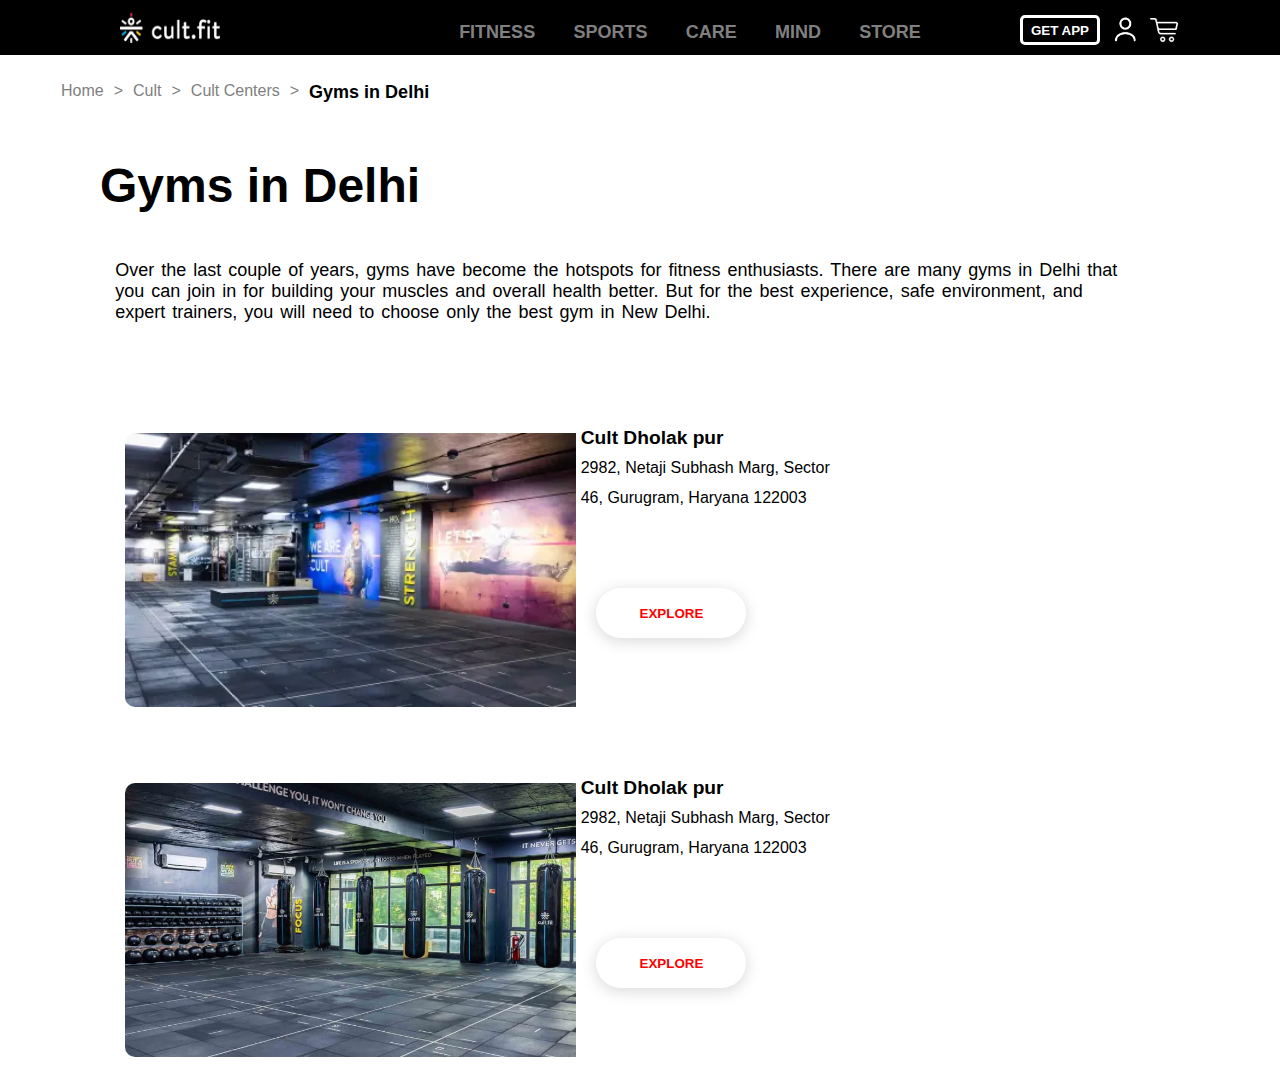
<file: first page.html>
<html lang="en">
<head>
    <meta charset="UTF-8">
    <meta name="viewport" content="width=device-width, initial-scale=1.0">
    <title>gym</title>
    <link rel="stylesheet" href="firstpage.css">
</head>
<body>
    <div class="main">

        <div class="contener">
            <div class="logo"><a href="kundan.html"><img src="logo.webp" alt="" height="30px"></a></div>
            <div class="textmain">
                <div class="text">
            <div class="a2">
                <a href="https://www.cult.fit/fitness"><h5>FITNESS</h5></a>
            </div>
            <div class="a3">
                <a href="https://www.cult.fit/play"><h5>SPORTS</h5></a>
            </div>
            <div class="a4">
                <a href="https://www.cult.fit/care"> <h5>CARE</h5></a>
            </div>
                <div class="a5">
                    <a href="https://www.cult.fit/mind/home"> <h5>MIND</h5></a>
                </div>
                <div class="a6">
                    <a href="https://cultsport.com/"><h5>STORE</h5></a>
                </div></div></div>
                <div class="imgs">
                <div class="app">
                <button color="primary">GET APP</button>
                </div>
                <div class="icon">
                    <img src="icon.webp" alt="" height="40">
                </div>
                <div class="cart" >
                    <a href="#">
                    <img src="cart.webp" alt="" >
                </a>
                </div>
            </div>
        </div>
        <div class="main2">
            <ul>
                <li><a href="kundan.html" style="text-decoration: none; color: gray;">Home</a></li>
                <li>></li>
                <li>Cult</li>
                <li>></li>
                <li>Cult Centers</li>
                <li>></li>
                <li style="color:black; font-size: large;font-weight: 600;">Gyms in Delhi</li>
            </ul>
            <div class="gyms"><h2>Gyms in Delhi</h2></div>
        </div>
        
            <div class="content">
            <p>Over the last couple of years, gyms have become the hotspots for fitness enthusiasts. There are many gyms in Delhi that you can join in for building your muscles and overall health better. But for the best experience, safe environment, and expert trainers, you will need to choose only the best gym in New Delhi.</p>
            </div>
            <div class="center">
                <div class="p1">
                <img class="cen"  src="center_101_IMAGE_236639d9-cde7-42ee-8048-57d402f4d047.webp"  alt="">
            </div>
            <div class="addres" >
                <h3> Cult Dholak pur</h3>
                <p> 2982, Netaji Subhash Marg, Sector 46, Gurugram, Haryana 122003</p>
                <button class="btn-exp"><a href="https://www.cult.fit/cult/center/pitampura/cult-pitampura/101" style="color: red;">EXPLORE</a></button>
            </div>
        </div>
<!-- ...........................2nd ............................. -->
            <div class="center2">
                <div class="p1">
                <img class="cen2"  src="photo2.JPEG"  alt="">
            </div>
            <div class="addres2" >
                <h3> Cult Dholak pur</h3>
                <p> 2982, Netaji Subhash Marg, Sector 46, Gurugram, Haryana 122003</p>
                <button class="btn-exp2"><a href="#" style="color: red;">EXPLORE</a></button>
            </div>

        </div>
    </div>
</body>
</html>
</file>
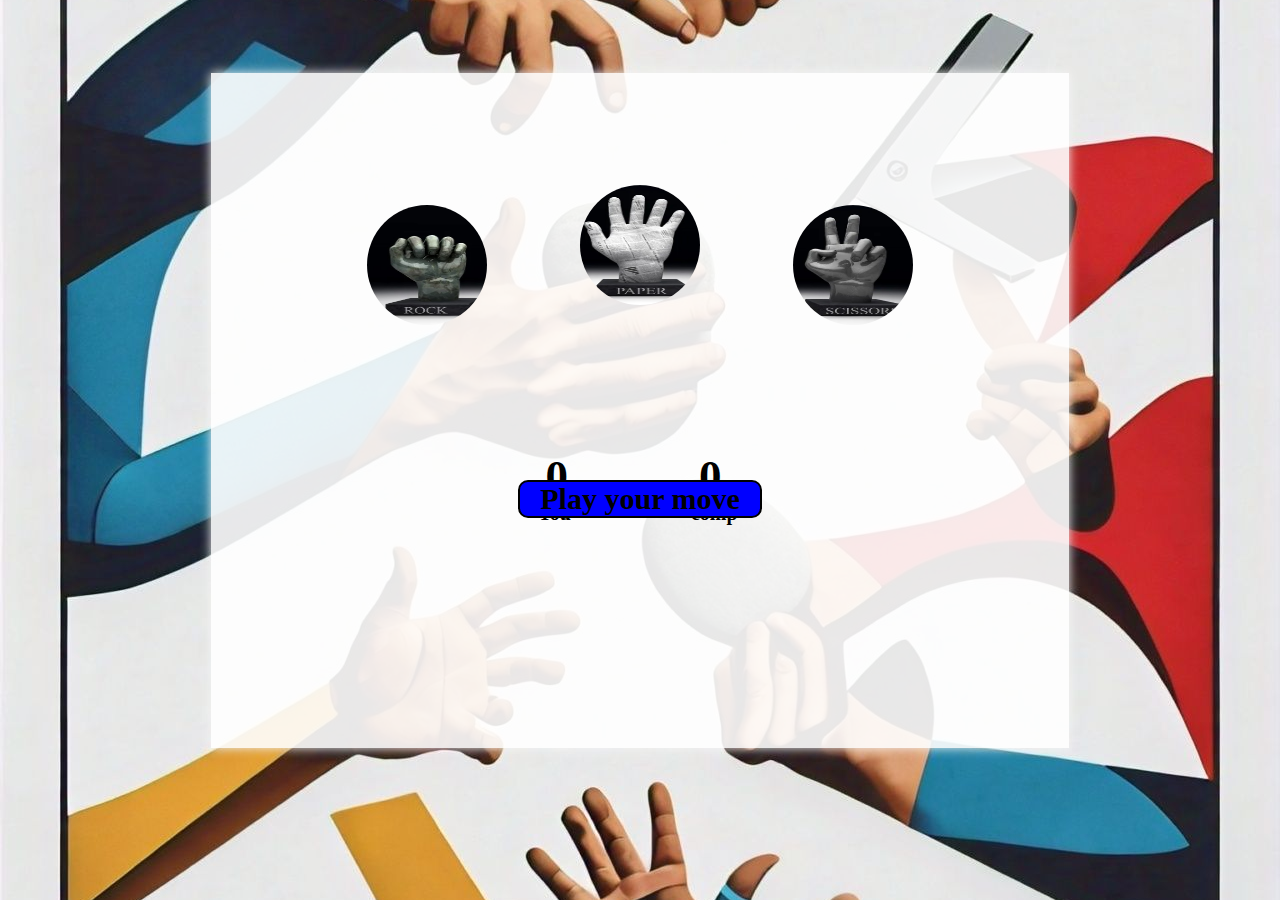
<file: game(rps).html>
<html lang="en">

<head>
    <meta charset="UTF-8">
    <meta name="viewport" content="width=device-width, initial-scale=1.0">
    <title>Document</title>
    <style>
        * {
            margin: 0;
            padding: 0;
            box-sizing: border-box;
            user-select: none;
        }

        .body {
            display: flex;
            align-items: center;
            justify-content: center;

        }

        body {
            /* position: absolute; */
            display: flex;
            justify-content: center;
            background-image: url(WhatsApp\ Image\ 2024-05-21\ at\ 14.16.08_73626ad5.jpg);
            background-position: center;
            background-repeat: repeat;
            background-size: cover;
            height: 100vh;
            backdrope-filter:blur(4px);
        }

        .game {
            display: flex;
            height: 75vh;
            width: 67%;
            background-color: #ffffffe5;
            margin-top: 73px;
            box-shadow: 0px 0px 10px 0px whitesmoke;
        }

        .choices {
            display: flex;
            justify-content: space-around;
            width: 50%;
            top: 20%;
            left: 25%;
            position: absolute;
        }

        .choice {
            border: 5px solid transparent;
            height: 130px;
            width: 130px;
            border-radius: 50%;
            display: flex;
            overflow: hidden;
            justify-content: space-around;


        }

        .choice:hover {

            border: 5px solid rgb(17, 0, 255);
        }

        .choice img {
            height: 100%;
            width: 100%;
        }

        .scor-bord {
            width: 200px;
            display: flex;
            justify-content: space-between;
            font-weight: 900;
            position: absolute;
            top: 50%;
            left: 42%;
            font-size: 20px;
        }

        .msg-cntener {
            display: flex;
            justify-content: center;
            align-items: center;
            position: absolute;
            width: 100%;
            top: 30rem;
            left: 0%;

        }

        #msg {
            padding: 0px 20px;
            font-weight: 800;
            font-size: 30px;
            border-radius: 10px;
            background-color: blue;
            border: 2px solid black;


        }

        @media only screen and (max-width:700px) {
            .choices {
                width: 98%;
                left: 1%;
            }

            .scor-bord {
                left: 19%;
            }

            .msg-cntener {
                left: 0%;
            }
            .game{
                width: 100%;
            }

        }

        .body {
            display: flex;
            align-items: center;
            justify-content: center;

        }

        .div {
            background-color: black;
            color: white;
            height: 500px;
            width: 700px;
            border: 1px solid whitesmoke;
            border-radius: 10px;
            font-size: 460%;
            display: flex;
            justify-content: center;
            align-items: center;
            z-index: 100;
            box-shadow: 5px 5px 5px 5px gray;
            user-select: none;
            background-image: url(confetti-29.gif);
            background-size: cover;
            background-repeat: no-repeat;
            background-blend-mode: color(black);
            animation: motion 0.2s 1 ease-in;
            transition: transform .2s;
            transform: scale(1);
            margin-top: 73px;
            position: absolute;
            }

            .div2 {
            background-color: black;
            position: absolute;
            color: white;
            height: 500px;
            width: 700px;
            border: 1px solid whitesmoke;
            border-radius: 10px;
            background-image: url(WhatsApp\ Image\ 2024-05-21\ at\ 14.08.01_6a075d1c.jpg);
            background-position: center;
            font-size: 460%;
            display: flex;
            justify-content: center;
            align-items: center;
            z-index: 100;
            box-shadow: 5px 5px 5px 5px gray;
            user-select: none;
            background-size: cover;
            background-repeat: no-repeat;
            background-blend-mode: color(black);
            animation: motion 0.2s 1 ease-in;
            transition: transform .2s;
            transform: scale(1);
            margin-top: 73px;

        }

        @keyframes motion {
            0% {
                transform: scale(0.90);
            }

            100% {
                transform: scale(1);
            }
        }

        button {
            height: 50px;
            border-radius: 10px;
            width: 200px;
            position: absolute;
            /* left: 35%; */
            top: 80%;
            z-index: 500;
            background-color: rgba(255, 255, 255, 0);
            border: 1px solid white;
            font-size: 30px;
        }

        button:hover {
            background-color: rgb(58, 110, 255);
            border: 2px solid green;
            color: white;
            cursor: pointer;

        }

        .thank {
            border: 2px solid black;
            -webkit-text-stroke: 2px black;
        }
    </style>
</head>

<body>
    <div class="game">
        <!-- <h1 style="margin-left: 45%;">Choose One</h1> -->
        <div class="choices">
            <div id="Rock" class="choice" style="margin-top: 20px;"> <img src="R.jpg" alt=""></div>
            <div id="Paper" class="choice"><img src="P.jpg" alt=""></div>
            <div id="Scissors" class="choice" style="margin-top: 20px;"><img src="S.jpg" alt=""></div>
        </div>


        <div class="scor-bord">
            <div class="score">
                <p id="user-score" style="margin-left: 8px; font-size: 45px;">0</p>
                <p>You</p>
            </div>
            <div class="score">
                <p id="comp-score" style="margin-left: 8px; font-size: 45px;">0</p>
                <p>comp</p>
            </div>
        </div>
        <div class="msg-cntener">
            <p id="msg">Play your move</p>
        </div>
    </div>

    <div id="thank">
    </div>
    <script>

        
    </script>

    <script src="game.js"></script>
</body>

</html>
</file>
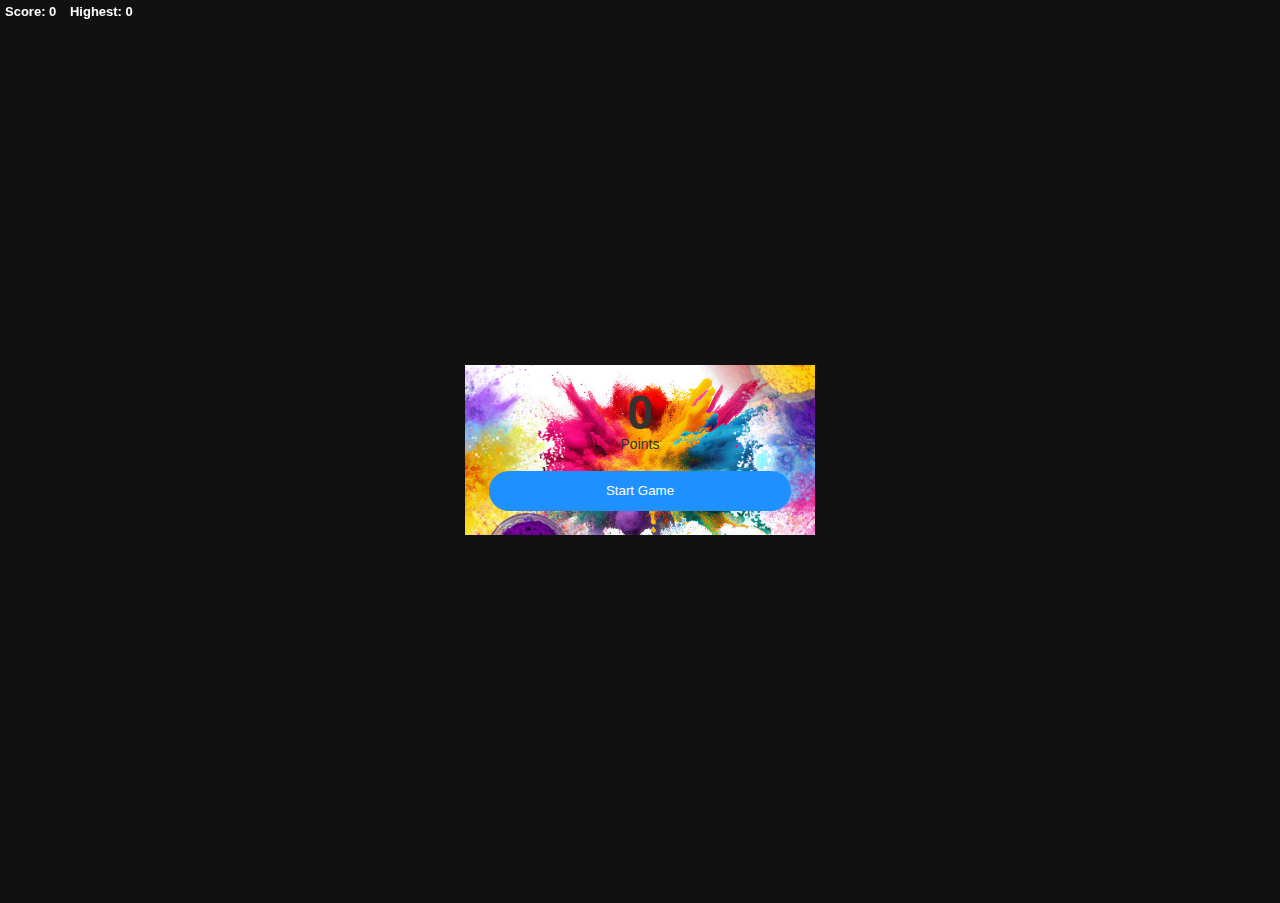
<file: game.html>
<!DOCTYPE html>
<html lang="en">

<head>
  <meta charset="UTF-8" />
  <title>CodePen - Bubble Shooter - HTML 5 &amp; JS Canvas</title>
  <link rel="stylesheet" href="./style.css" />
</head>

<body>
  <meta name="viewport" content="width=device-width, initial-scale=1.0, maximum-scale=1.0, 
     user-scalable=0" />
  <div id="score">
    <p>
      <strong> Score:
        <span class="ml-1" id="scoreEl">0</span>
      </strong>

    </p>

    <p>
      <strong> Highest:
        <span class="ml-1" id="highestEl">0</span>
      </strong>
    </p>
  </div>

  <div id="modelEl">
    <div>
      <h1 id="bigScoreEl">0</h1>
      <p>Points</p>
      <div>
        <button id="startGameBtn">Start Game </button>
      </div>
    </div>
  </div>
  <canvas></canvas>
  <!-- partial -->
  <script src="./script.js"></script>
</body>

</html>
</file>
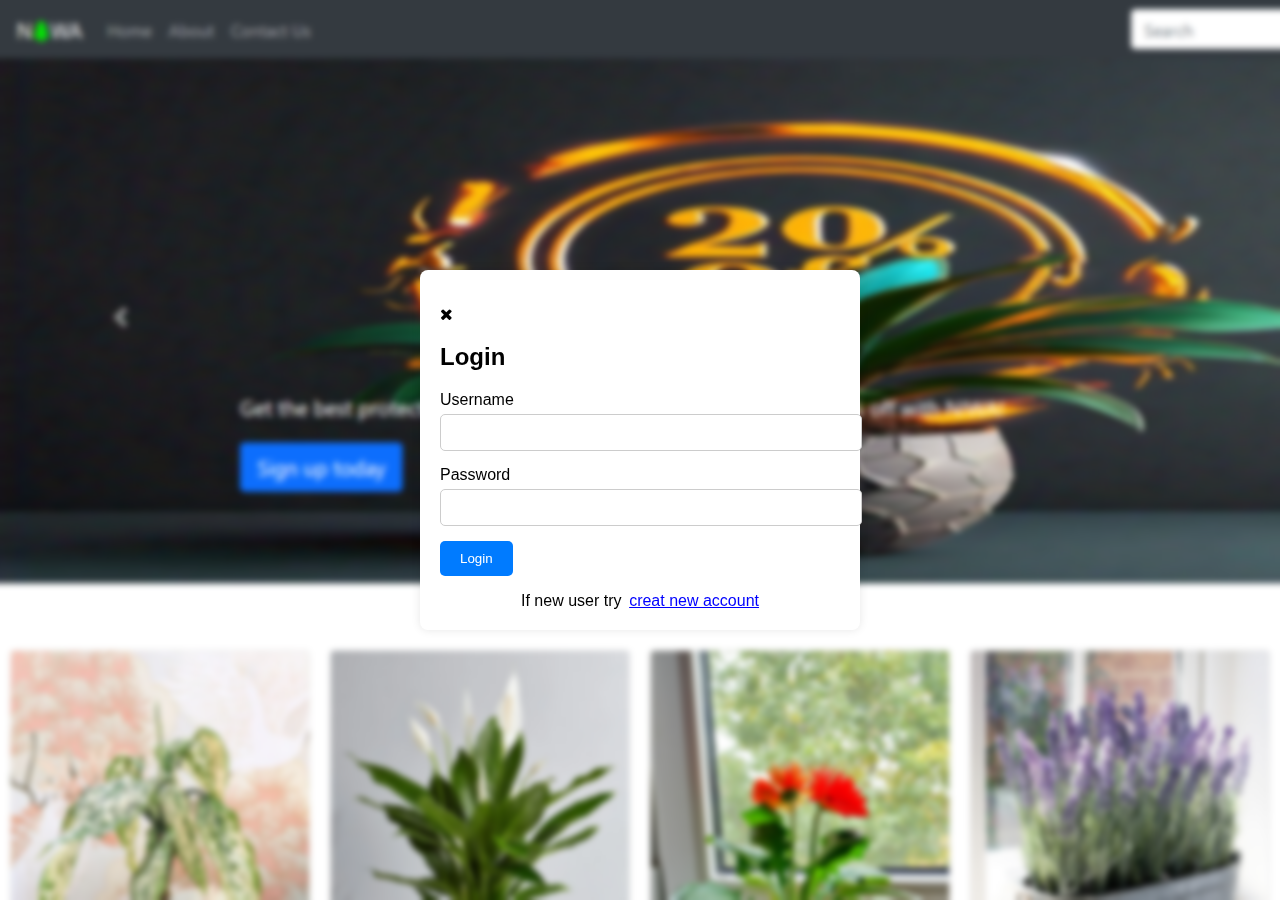
<file: login.html>
<!DOCTYPE html>
<html lang="en">

<head>
    <meta charset="UTF-8">
    <meta name="viewport" content="width=device-width, initial-scale=1.0">
    <title>Login form</title>
    <link rel="stylesheet" href="https://cdnjs.cloudflare.com/ajax/libs/font-awesome/4.7.0/css/font-awesome.min.css">
    <link rel="stylesheet" href="https://fontawesome.com/icons/palette?f=classic&s=solid">
    <script src="https://ajax.googleapis.com/ajax/libs/jquery/3.7.1/jquery.min.js"></script>
    <link rel="stylesheet" href="https://fontawesome.com/icons/x-twitter?f=brands&s=solid">
</head>
<style>
    body {
        font-family: Arial, sans-serif;
        background-color: #f4f4f4;
        background-image: url(back\ .png);
        backdrop-filter: blur(3px);
        background-size: cover;
        background-repeat: no-repeat;
        margin: 0;
        padding: 0;
        display: flex;
        justify-content: center;
        align-items: center;
        height: 100vh;
    }

    .registration-container {
        background-color: #fff;
        padding: 20px;
        border-radius: 8px;
        box-shadow: 0 0 10px rgba(0, 0, 0, 0.1);
        max-width: 400px;
        width: 100%;
    }

    h2 {
        margin-bottom: 20px;
    }

    .form-group {
        margin-bottom: 15px;
    }

    label {
        display: block;
        margin-bottom: 5px;
    }

    input[type="text"],
    input[type="password"],
    input[type="date"] {
        width: 100%;
        padding: 10px;
        border-radius: 5px;
        border: 1px solid #ccc;
    }

    button {
        background-color: #007bff;
        color: #fff;
        border: none;
        padding: 10px 20px;
        border-radius: 5px;
        cursor: pointer;
        transition: background-color 0.3s ease;
    }

    button:hover {
        background-color: #0056b3;
    }
</style>

<body>
    <div class="registration-container">
        <p><a href="project.html"><i class="fa fa-close" style="margin-top: 0px; color: black;"
                    aria-hidden="true"></i></a></p>
        <h2>Login</h2>
        <p class="error"></p>
        <form action="#">
            <div class="form-group">
                <label for="username">Username</label>
                <input type="text" id="username" name="username" required>
            </div>
            <div class="form-group">
                <label for="password">Password</label>
                <input type="password" id="password" name="password" required>
            </div>
            <button type="button" class="login">Login</button>
        </form>
        <p style="display: flex; justify-content: center;width: 100%;margin-bottom: 0px;">If new user try &ThinSpace; <a
                href="reg.html" style="color: blue;">creat new account</a></p>
    </div>
    <script>
        let error = document.querySelector(".error")
        let login = document.querySelector(".login")
        let username = document.querySelector("#username")
        let password = document.querySelector("#password")
        login.addEventListener("click", function () {
            if (username.value === "@kundan" && password.value === "Kundan@#2003") {
                error.innerHTML = `Password Matched  <i class="fa fa-check" style="color: green;" aria-hidden="true"></i> `
                error.style.color = "green"
            }
            else {
                error.innerHTML = `username or password inncorrect <i class="fa fa-close" style="color: red;" aria-hidden="true"></i>`;
                error.style.color = "red"
            }
        })
    </script>
</body>

</html>
</file>
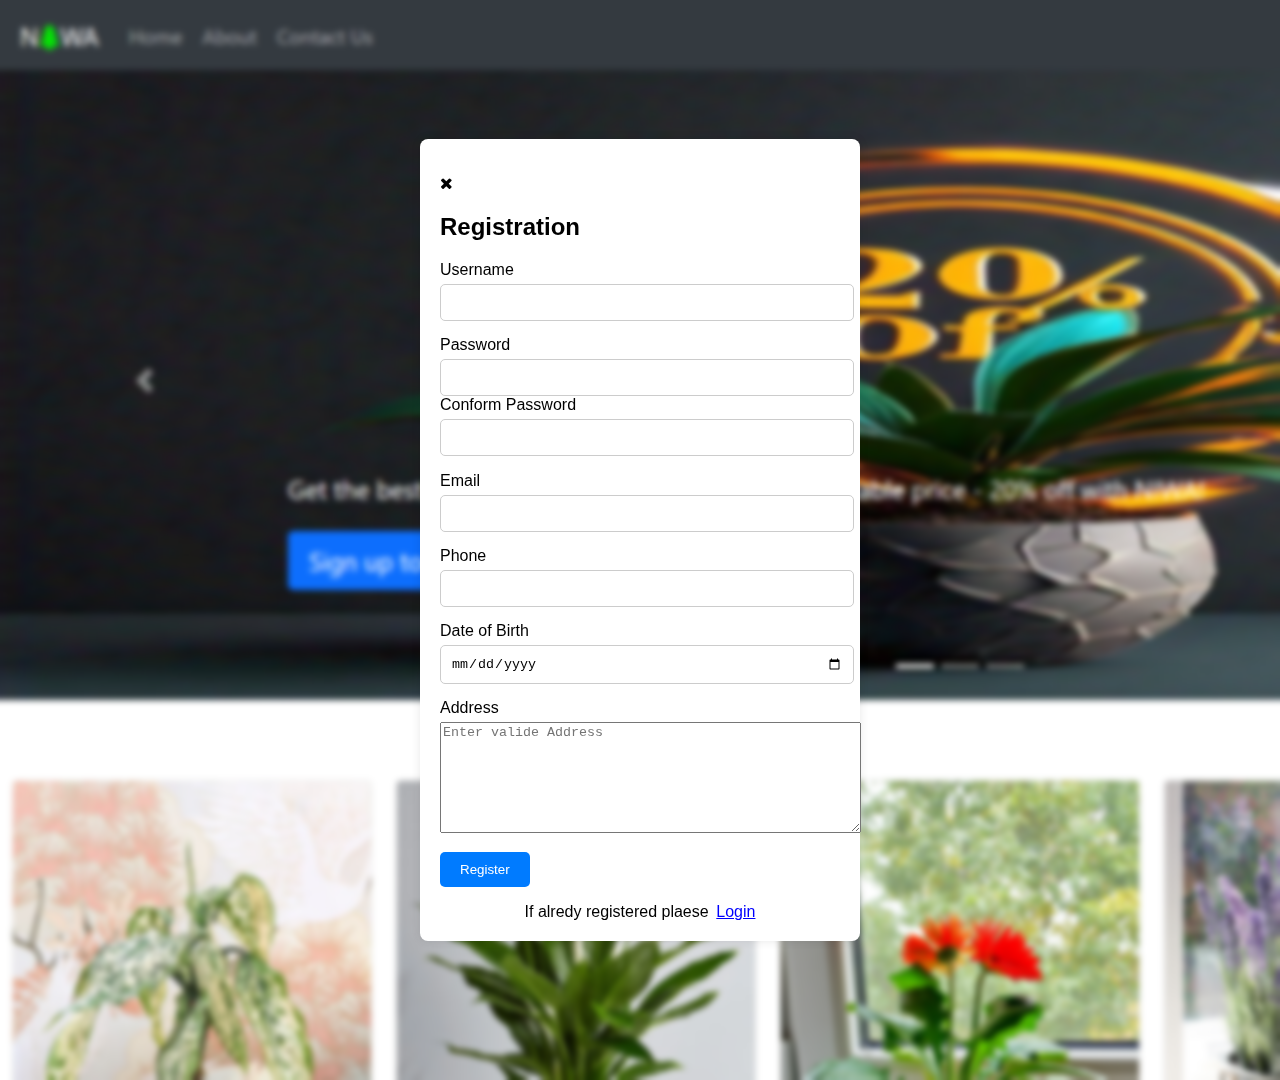
<file: reg.html>
<!DOCTYPE html>
<html lang="en">
<head>
    <meta charset="UTF-8">
    <meta name="viewport" content="width=device-width, initial-scale=1.0">
    <title>Registration Form</title>
    <link rel="stylesheet" href="https://cdnjs.cloudflare.com/ajax/libs/font-awesome/4.7.0/css/font-awesome.min.css">
    <link rel="stylesheet" href="https://fontawesome.com/icons/palette?f=classic&s=solid">
    <script src="https://ajax.googleapis.com/ajax/libs/jquery/3.7.1/jquery.min.js"></script>
<link rel="stylesheet" href="https://fontawesome.com/icons/x-twitter?f=brands&s=solid">
    <!-- <link rel="stylesheet" href="styles.css"> -->
</head>
<style>
    body {
    font-family: Arial, sans-serif;
    background-color: #f4f4f4;
    background-image: url(back\ .png);
        backdrop-filter: blur(3px);
    background-size: cover;
    background-repeat: no-repeat;
    margin: 0;
    padding: 0;
    display: flex;
    justify-content: center;
    align-items: center;
    height: 120vh;
}

.registration-container {
    background-color: #fff;
    padding: 20px;
    border-radius: 8px;
    box-shadow: 0 0 10px rgba(0, 0, 0, 0.1);
    max-width: 400px;
    width: 100%;
    
}

h2 {
    margin-bottom: 20px;
}

.form-group {
    margin-bottom: 15px;
}

label {
    display: block;
    margin-bottom: 5px;
}

input[type="text"],
input[type="password"],
input[type="email"],
input[type="tel"],
input[type="date"] {
    width: 98%;
    padding: 10px;
    border-radius: 5px;
    border: 1px solid #ccc;
}

button {
    background-color: #007bff;
    color: #fff;
    border: none;
    padding: 10px 20px;
    border-radius: 5px;
    cursor: pointer;
    transition: background-color 0.3s ease;
}

button:hover {
    background-color: #0056b3;
}

</style>
<body>
    <div class="registration-container">
        <p><a href="project.html"><i class="fa fa-close" style="margin-top: 0px; color: black;" aria-hidden="true"></i></a></p>
        <h2>Registration</h2>
        <form action="#">
            <div class="form-group">
                <label for="username">Username</label>
                <input type="text" id="username" name="username" required>
            </div>
            <div class="form-group">
                <label for="password">Password</label>
                <input type="password" id="password" name="password" required>
                <label for="password">Conform Password</label>
                <input type="password" id="Conformpassword" name="password" placeholder="" required>
                <p class="error"></p>
            </div>
            <div class="form-group">
                <label for="email">Email</label>
                <input type="email" id="email" name="email" required>
            </div>
            <div class="form-group">
                <label for="phone">Phone</label>
                <input type="tel" id="phone" name="phone" required>
            </div>
            <div class="form-group">
                <label for="dob">Date of Birth</label>
                <input type="date" id="dob" name="dob"  required>
            </div>
            <div class="form-group">
               <label for="address">Address</label>
               <textarea name="address" id="address" cols="50" rows="7" placeholder="Enter valide Address "></textarea>
            </div>
            <button type="submit">Register</button>
        </form>
        <p style="display: flex; justify-content: center;width: 100%;margin-bottom: 0px;"> If alredy registered plaese &ThinSpace;<a href="login.html" style="color: blue;">Login</a></p>

    </div>      

    <script>
    let error = document.querySelector(".error")
        let p1 = document.querySelector("#password")
        let p2 = document.querySelector("#Conformpassword")
        p2.addEventListener("keyup", function() {
        if(p1.value === p2.value){
           error.innerHTML = `Password Matched  <i class="fa fa-check" style="color: green;" aria-hidden="true"></i> `
           error.style.color = "green"
           error.style.display = "flex"
           
        }
        else{
            error.innerHTML = `password didn't match <i class="fa fa-close" style="color: red;" aria-hidden="true"></i>`;
            error.style.color = "red"
            error.style.display = "flex"
        }
    })

    </script>

</body>
</html>
</file>
<file: firstpage.css>
*{
    padding: 0px;
    margin: 0px;
    box-sizing: border-box;
}
.main{
    background-color: black;
    color: white;
    margin-top: 0px;
    padding:0px;
    height: 50px;
    width: 100%;
    font-family: sans-serif;
}
.logo{
    margin-left: 120px;
    width: 100px;
    height: 30px;
}
.logo img{
height: 30px;
width: 100;
}
a{
    text-decoration: none;
color: gray;
}
h5:hover{
    color: rgb(189, 181, 181);
}
.contener{
    background-color: black;
    margin-top: 0px;
    color: gray;
    display:flex;
    justify-content: space-around;
    align-items: center;

}
h5{
    font-size: large;
    font-weight: 800;
}
.icon{
margin-left: 310;
width: 40px;
position: relative;
margin-top: 15px;
}
.icon img{
    position: absolute;
    right: 150px;
    height: 30px;
}
.cart{
  /* margin-left: 390px; */
  
  height: 40px;
  width: 45px;
  position: relative;

}
.cart img{
    position: absolute;
    top: 3;
    left: 210px;
    height: 25px;
   
}
.app{
    /* height: 50px; */
    width: 250px;
    border: 2px solid wh
    ite;
    position: relative;
}
.app button{
    position: absolute;
    bottom: -45px;
    
}
button{
    margin-top: 15;
    background-color: transparent;
    border: 3px solid white;
    color: white;
    font-weight: 900;
    height: 30px;
    width: 80px;
    overflow: hidden;
    white-space: nowrap;
    position: absolute;
    left: 80px;
    bottom: 10px;
    border-radius: 5px;
    
    

}
button:hover{
    border: 2px solid gray;
}
.imgs{
   
    justify-content: space-around;
   
}
.textmain{
    display: flex;
    justify-content: space-around;
    height: 50px;
    width: 800px;
    margin-left: 220px;
    /* background-color: yellow; */
}
.text {
    width: 80%;
    display: flex;
    justify-content: space-around;
    align-items: center;
    font-size: large;
    height: 50px;
    width: 500;
    /* border: 1px solid red; */
    margin-top: 5px;
    
}
.main2{
    align-items: center;
}
ul{
    list-style:none ;
    display: flex;
    border: 2px solid;
    width: 400px;
    margin-left: 54px;
   
}
li{
    margin-top: 20px;
    padding: 5px ;
    color: gray;
   
}
.gyms{
   margin-left: 100;
   font-size: xx-large;
   color: black;
   width: 50%;
   height: 300%;
   align-items: center;
    display: flex;
    
}
.content{
    /* margin-left: 105px; */
    color: black;
    word-spacing: 2;
    font-size: large;
    width: 80%;
    margin-left:9%;

    
}
.center{
    display: grid;
    grid: auto auto/auto auto auto;
    grid-gap:10px ;
    margin-top: 100px;
    margin-left: 9%;
    width: 80%;
    height: 300px;
    position: absolute;
   
    
}
.center:hover{
    border-radius: 10px;
    box-shadow: 0 3px 16px 0 #d8d8d8;
}
.cen{
   margin-top: 10px;
   height: 300px;
}

h3{
    font-size: larger;
}
.addres{
    width: 50%;
    height: 200px;
    /* float: right; */
    color: black;
    text-wrap: wrap;
    line-height: 30px;
  


    
}
.center img{
    height: 274px;
    width: 99%;
margin-left: 10px;
border-radius: 10px 0px 0px 10px;

    /* background-color: rgb(20, 20, 7); */
}
.btn-exp{
    height: 50px;
    width: 150px;
    border-radius: 50px;
    border: 1px solid transparent;
    box-shadow: 0 3px 16px 0 #d8d8d8;
    position: absolute;
    left: 47%;
    top: 50%;
}
.btn-exp a{
    text-align: center;
    align-items: center;
    justify-content: center;
    display: flex;
    height: 100%;
    width: 100%;
}
.btn-exp:hover{
    border: 1px solid transparent;
}


/* ..............................2nd .......................... */

.center2{
    display: grid;
    grid: auto auto/auto auto auto;
    grid-gap:10px ;
    margin-top: 450px;
    margin-left: 9%;
    width: 80%;
    height: 300px;
    position: absolute;
   
    
}
.center2:hover{
    border-radius: 10px;
    box-shadow: 0 3px 16px 0 #d8d8d8;
}
.cen2{
   margin-top: 10px;
   height: 300px;
}

h3{
    font-size: larger;
}
.addres2{
    width: 50%;
    height: 200px;
    /* float: right; */
    color: black;
    text-wrap: wrap;
    line-height: 30px;
  


    
}
.center2 img{
    height: 274px;
    width: 99%;
margin-left: 10px;   
border-radius: 10px 0px 0px 10px;
    /* background-color: rgb(20, 20, 7); */
}
.btn-exp2{
    height: 50px;
    width: 150px;
    border-radius: 50px;
    border: 1px solid transparent;
    box-shadow: 0 3px 16px 0 #d8d8d8;
    position: absolute;
    left: 47%;
    top: 50%;
}
.btn-exp2 a{
    text-align: center;
    align-items: center;
    justify-content: center;
    display: flex;
    height: 100%;
    width: 100%;
}
.btn-exp2:hover{
    border: 1px solid transparent;
}


@media (min-width:280px) and (max-width:701px){
    .addres{
        display: none;
    }
    .addres2{
        display: none;
    }
}

::-webkit-scrollbar {
    width: 5px;
    height: 10px;
}

::-webkit-scrollbar-track {

    border-radius: 10px;
    border: 5px dotted;
}


::-webkit-scrollbar-thumb {
    /* background: linear-gradient(180deg, Violet, Indigo, Blue, Green, Yellow, Orange, Red); */
    background:black;
    background-color: black;
    border-radius: 10px;
}
</file>
<file: style.css>
* {
        box-sizing: border-box;
        margin: 0;
        padding: 0;
        font-family: Arial, Helvetica, sans-serif;
        line-height: 1;
        user-select: none;
      }

      body {
        color: #333333;
        overflow: hidden;
        background: #111111;
      }

      #score {
        position: fixed;
        color: white;
        font-size: 13px;
        padding: 5px;
        user-select: none;
        z-index: 99;
      }

      #score p {
        display: inline-block;
        margin-right: 10px;
      }

      button:focus {
        outline: none;
      }

      #modelEl {
        position: fixed;
        top: 0;
        left: 0;
        bottom: 0;
        right: 0;
        padding: 1em;
        user-select: none;
        text-align: center;
        overflow: hidden;
        display:flex;
        align-items: center;
        justify-content: center;
        z-index: 999;

      }

      #modelEl > div {
        width: 100%;
        max-width: 350px;
        padding: 1.5em;
        background: white;
        background-image: url(holi.png), url("holi2.jpg");
        background-repeat: no-repeat;
        background-size: cover;
      }

      #modelEl h1 {
        font-size: 3em;
        font-weight: 600;
      }

      #modelEl p {
        font-size: 14px;
      }

      #modelEl button {
        width: 100%;
        margin-top: 1.5em;
        border: none;
        color: white;
        cursor: pointer;
        border-radius: 2em;
        padding: 1em 2em;
        background: dodgerblue;
        transition: all 0.3s ease;
      }

      #modelEl button:hover {
        opacity: 0.8;
      }
      #congretulation{
        height: 200px;
        width: 500px;
        border: 1px solid gray;
        display: flex;
        position: absolute;
        justify-content: center;
        align-items: center;
        top: 35%;
        left: 32%;
        display: none;

      }
      canvas {
        width: 100%;
        height: 100%;
        overflow: hidden;
      }
</file>
